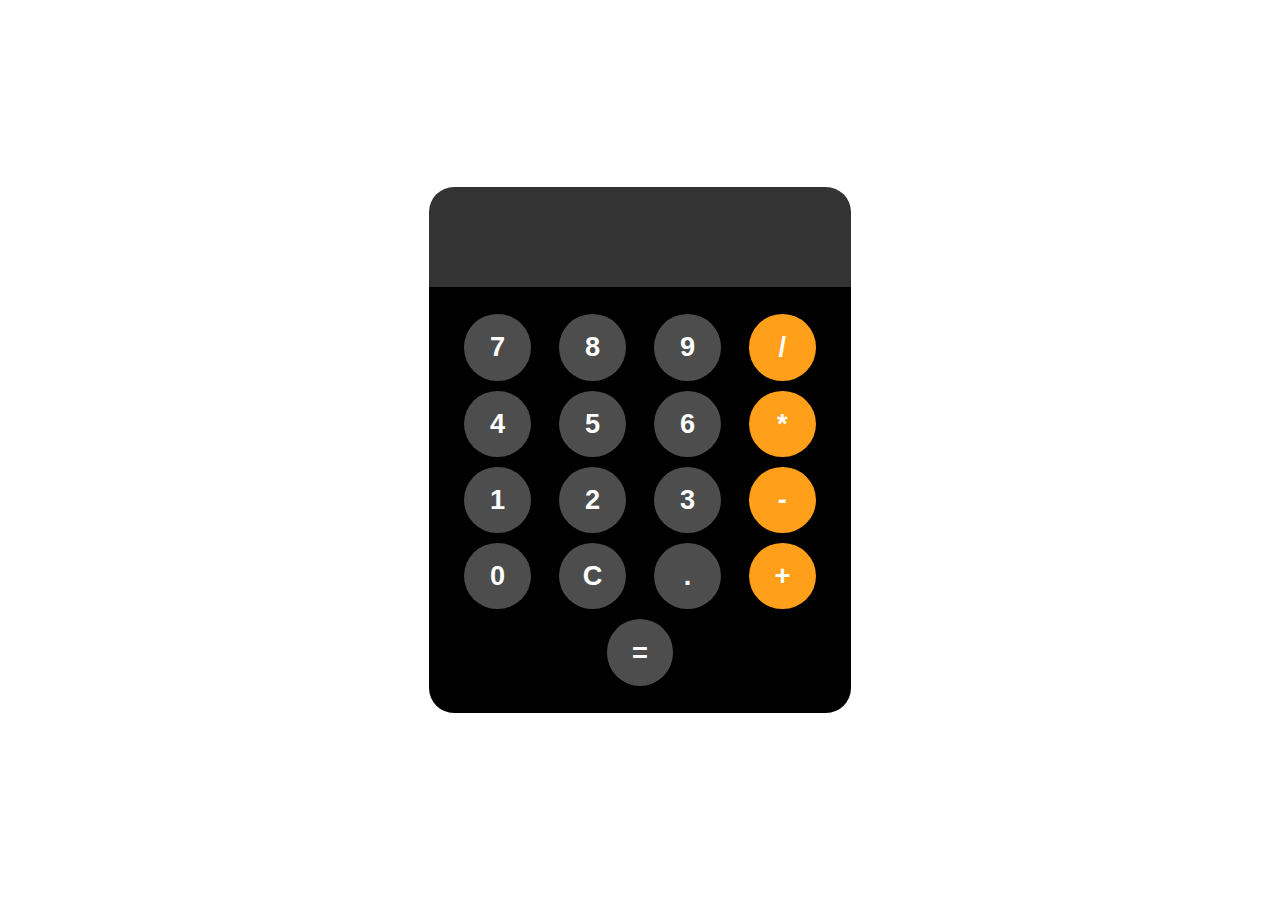
<file: index.html>
<!DOCTYPE html>
<html lang="en">
<head>
    <meta charset="UTF-8">
    <meta name="viewport" content="width=device-width, initial-scale=1.0">
    <title>Simple calculator</title>
    <link rel = "stylesheet" href="calculator.css">
</head>
    <body>
            <input type="text" id="textArea" readonly>
            <div class="keys">
                <button class= "num" value="7">7</button>
                <button class= "num" value="8">8</button>
                <button class= "num" value="9">9</button>
                <button class = "operator" value="/">/</button>
                <button class= "num"  value="4">4</button>
                <button class= "num" value="5">5</button>
                <button class= "num" value="6">6</button>
                <button class = "operator" value="*">*</button>
                <button class = "num" value="1">1</button>
                <button class = "num" value="2">2</button>
                <button class = "num" value="3">3</button>
                <button class = "operator" value="-">-</button>
                <button class = "num" value="0">0</button>
                <button id="clear">C</button>
                <button class = "num" value = ".">.</button>
                <button class = "operator" value="+">+</button>
                <button id="equalto" value = "=">=</button>
            </div>  
        <script src="calculator.js"></script>
    </body>
</html>
</file>
<file: calculator.css>
*{
    margin: 0;
    padding: 0;
    box-sizing: border-box;
}
body{
    display:flex;
    justify-content: center;
    flex-direction: column;
    align-items: center;
    height: 100vh;
}
input{
    border-radius: 25px 25px 0 0;
    background-color: white;
    height: 15vh;
    min-height: 65px;
    max-height: 100px;
    width: 33vw;
    min-width: 350px;
    display: block;
    background-color: hsl(0,0%,20%);
    color: white;
    outline: none;
    padding: 20px;
    font-size: 2rem;
    border: none;


}

div.keys{
    border-radius: 0 0 25px 25px;
    padding: 3vh;
    margin-top: 0px;
    display: flex;
    background-color: black;
    align-items: center;
    width: 33vw;
    min-width: 350px;
    max-width: 800px;
    flex-wrap: wrap;
    justify-content: space-evenly;
    column-gap: 20px;
    row-gap: 10px;

}
div.keys button{
    background-color: hsl(0,0%,30%);
    font-weight: bold;
    color: white;
    border: none;
    font-size: 1.7rem;
    width: 18%;
    aspect-ratio: 1/1;
    border-radius: 50%;

}
div.keys button.operator{
    background-color: hsl(35,100%,55%);
}
</file>
